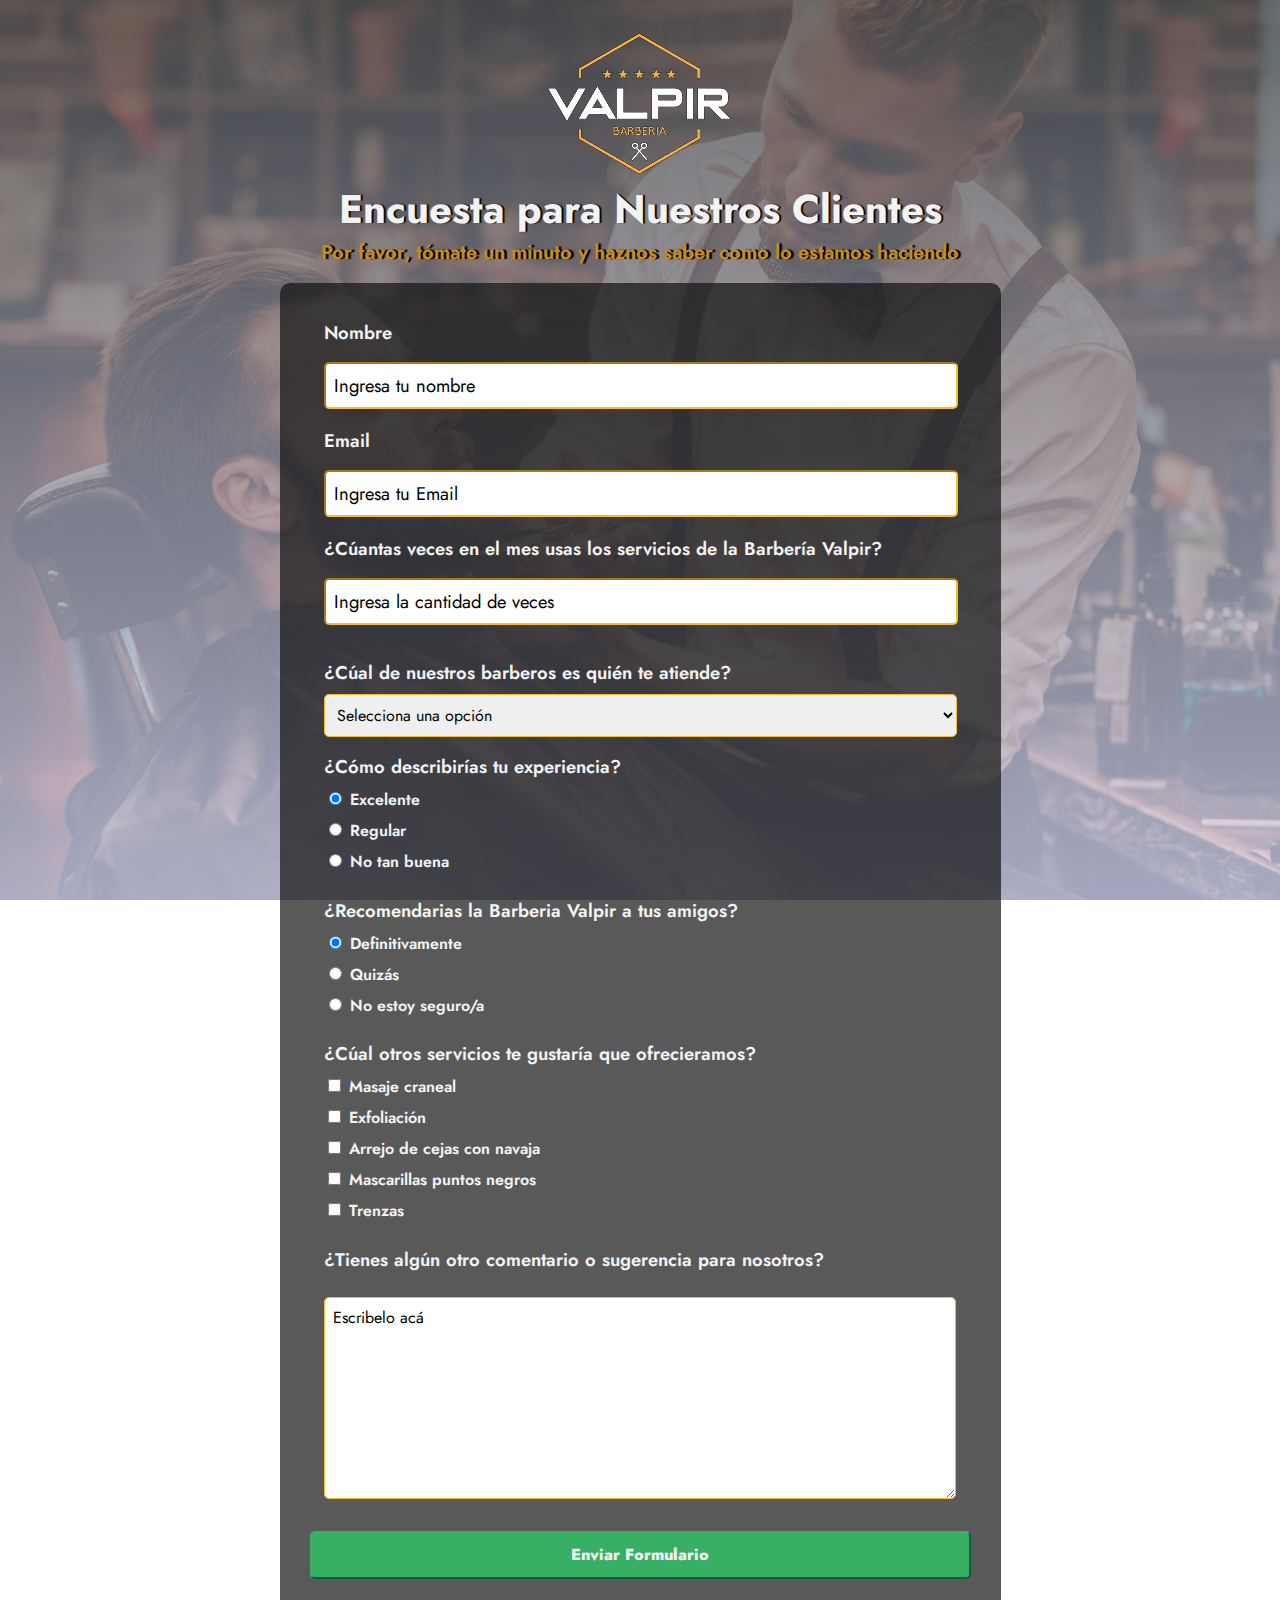
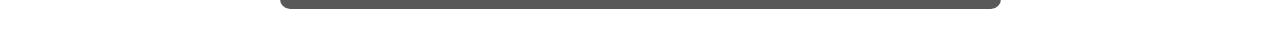
<file: encuesta.html>
<!DOCTYPE html>
<html lang="en">
	<head>
		<meta charset="UTF-8" />
		<meta name="viewport" content="width=device-width, initial-scale=1.0" />
		<title>Valpir Barbería | Encuesta</title>
		<link rel="icon" href="Imagenes/logo-fondo.png" type="image/gif" />
		<!--GOOGLE FONT JOST-->
		<link rel="preconnect" href="https://fonts.googleapis.com" />
		<link rel="preconnect" href="https://fonts.gstatic.com" crossorigin="" />
		<link
			href="https://fonts.googleapis.com/css2?family=Jost:wght@100;200;300;400;500;600;700;800;900&amp;display=swap"
			rel="stylesheet"
		/>
		<!--CSS ENCUESTA-->
		<link rel="stylesheet" href="css/encuesta.css" />
	</head>
	<body>
		<main class="container">
			<header class="header">
				<img src="Imagenes/logo.png" alt="Logo de la Barberia Valpir" />
				<h1 id="title">Encuesta para Nuestros Clientes</h1>
				<p id="description">
					Por favor, tómate un minuto y haznos saber como lo estamos haciendo
				</p>
			</header>
			<form id="survey-form">
				<fieldset>
					<label id="name-label" for="name"
						>Nombre<input
							id="name"
							type="text"
							placeholder="Ingresa tu nombre"
							required
					/></label>
					<label id="email-label" for="email"
						>Email<input
							id="email"
							type="email"
							placeholder="Ingresa tu Email"
							required
					/></label>
					<label id="number-label" for="number"
						>¿Cúantas veces en el mes usas los servicios de la Barbería
						Valpir?<input
							id="number"
							type="number"
							min="1"
							max="31"
							placeholder="Ingresa la cantidad de veces"
					/></label>
				</fieldset>
				<fieldset>
					<p>¿Cúal de nuestros barberos es quién te atiende?</p>
					<select id="dropdown" name="dropdown">
						<option value="">Selecciona una opción</option>
						<option value="1">Randy Pirela</option>
						<option value="2">Jordan Valera</option>
						<option value="3">Jhoander Venegas</option>
					</select>
				</fieldset>
				<fieldset>
					<p>¿Cómo describirías tu experiencia?</p>
					<label for="experience"
						><input
							id="experience"
							type="radio"
							name="experience"
							value="excelente"
							checked
						/>
						Excelente</label
					>
					<label for="experience"
						><input
							id="experience"
							type="radio"
							name="experience"
							value="regular"
						/>
						Regular</label
					>
					<label for="experience"
						><input
							id="experience"
							type="radio"
							name="experience"
							value="no tan buena"
						/>
						No tan buena</label
					>
				</fieldset>
				<fieldset>
					<p>¿Recomendarias la Barberia Valpir a tus amigos?</p>
					<label for="recomendation"
						><input
							id="recomendation"
							type="radio"
							name="recomendation"
							value="definitivamente"
							checked
						/>
						Definitivamente</label
					>
					<label for="recomendation"
						><input
							id="recomendation"
							type="radio"
							name="recomendation"
							value="quizas"
						/>
						Quizás</label
					>
					<label for="recomendation"
						><input
							id="recomendation"
							type="radio"
							name="recomendation"
							value="no estoy seguro/a"
						/>
						No estoy seguro/a</label
					>
				</fieldset>
				<fieldset>
					<p>¿Cúal otros servicios te gustaría que ofrecieramos?</p>
					<label for="options"
						><input
							id="options"
							type="checkbox"
							name="options"
							value="masaje craneal"
						/>
						Masaje craneal</label
					>
					<label for="options"
						><input
							id="options"
							type="checkbox"
							name="options"
							value="exfoliación"
						/>
						Exfoliación</label
					>
					<label for="options"
						><input
							id="options"
							type="checkbox"
							name="options"
							value="arrejo de cejas con navaja"
						/>
						Arrejo de cejas con navaja</label
					>
					<label for="options"
						><input
							id="options"
							type="checkbox"
							name="options"
							value="mascarillas puntos negros"
						/>
						Mascarillas puntos negros</label
					>
					<label for="options"
						><input
							id="options"
							type="checkbox"
							name="options"
							value="trenzas"
						/>
						Trenzas</label
					>
				</fieldset>
				<fieldset>
					<p>¿Tienes algún otro comentario o sugerencia para nosotros?</p>
					<textarea
						id="comment"
						rows="8"
						placeholder="Escribelo acá"
					></textarea>
				</fieldset>
				<button id="submit">Enviar Formulario</button>
			</form>
		</main>
	</body>
</html>
</file>
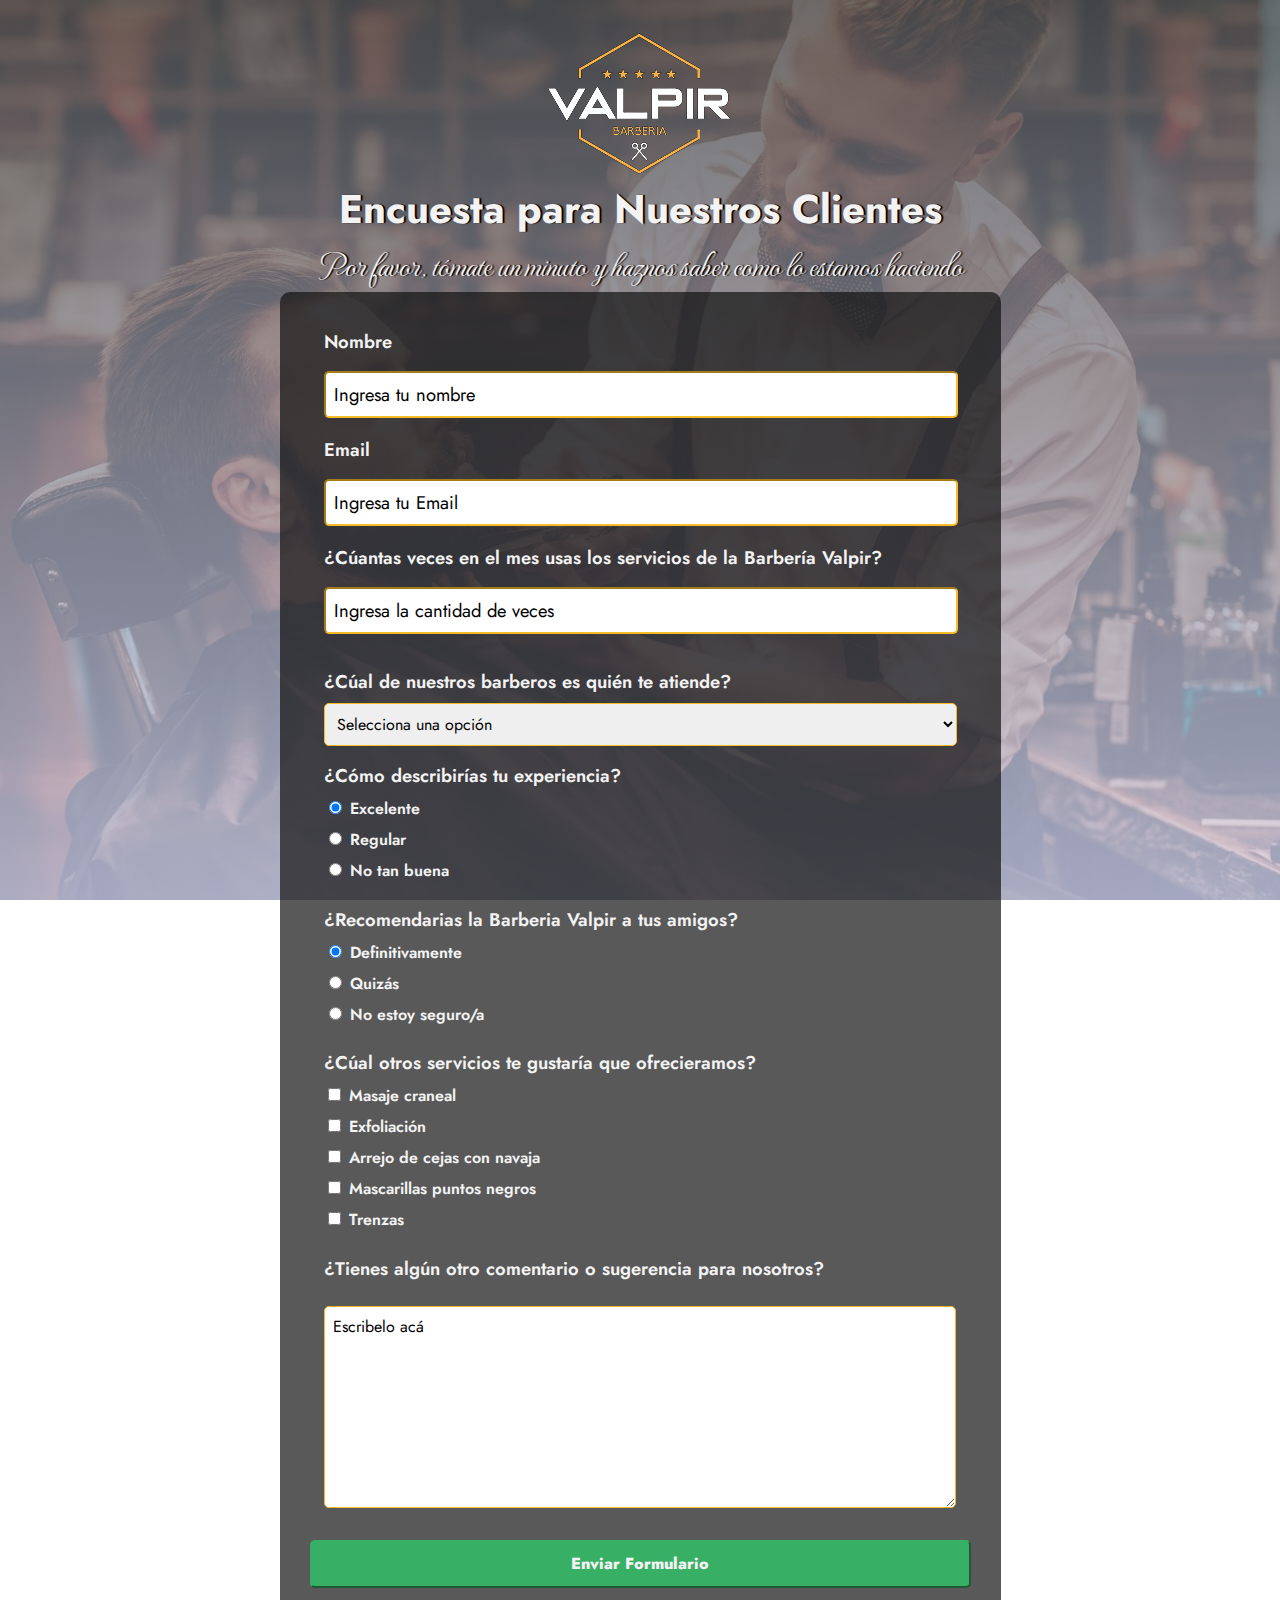
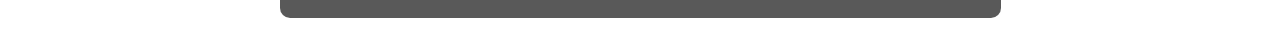
<file: Formulario Encuesta Satisfacción/encuesta.html>
<!DOCTYPE html>
<html lang="en">
	<head>
		<meta charset="UTF-8" />
		<meta name="viewport" content="width=device-width, initial-scale=1.0" />
		<title>Valpir Barbería | Encuesta</title>
		<link rel="icon" href="../Imagenes/logo-fondo.png" type="image/gif" />
		<link rel="stylesheet" href="style.encuesta.css" />
		<!--GOOGLE FONT JOST-->
		<link rel="preconnect" href="https://fonts.googleapis.com" />
		<link rel="preconnect" href="https://fonts.gstatic.com" crossorigin="" />
		<link
			href="https://fonts.googleapis.com/css2?family=Jost:wght@100;200;300;400;500;600;700;800;900&amp;display=swap"
			rel="stylesheet"
		/>
		<!--GOOGLE FONT MONTECARLO-->
		<link rel="preconnect" href="https://fonts.googleapis.com" />
		<link rel="preconnect" href="https://fonts.gstatic.com" crossorigin="" />
		<link
			href="https://fonts.googleapis.com/css2?family=MonteCarlo&amp;display=swap"
			rel="stylesheet"
		/>
	</head>
	<body>
		<main class="container">
			<header class="header">
				<img src="../Imagenes/logo.png" alt="Logo de la Barberia Valpir" />
				<h1 id="title">Encuesta para Nuestros Clientes</h1>
				<p id="description">
					Por favor, tómate un minuto y haznos saber como lo estamos haciendo
				</p>
			</header>
			<form id="survey-form">
				<fieldset>
					<label id="name-label" for="name"
						>Nombre<input
							id="name"
							type="text"
							placeholder="Ingresa tu nombre"
							required
					/></label>
					<label id="email-label" for="email"
						>Email<input
							id="email"
							type="email"
							placeholder="Ingresa tu Email"
							required
					/></label>
					<label id="number-label" for="number"
						>¿Cúantas veces en el mes usas los servicios de la Barbería
						Valpir?<input
							id="number"
							type="number"
							min="1"
							max="31"
							placeholder="Ingresa la cantidad de veces"
					/></label>
				</fieldset>
				<fieldset>
					<p>¿Cúal de nuestros barberos es quién te atiende?</p>
					<select id="dropdown" name="dropdown">
						<option value="">Selecciona una opción</option>
						<option value="1">Randy Pirela</option>
						<option value="2">Jordan Valera</option>
						<option value="3">Jhoander Venegas</option>
					</select>
				</fieldset>
				<fieldset>
					<p>¿Cómo describirías tu experiencia?</p>
					<label for="experience"
						><input
							id="experience"
							type="radio"
							name="experience"
							value="excelente"
							checked
						/>
						Excelente</label
					>
					<label for="experience"
						><input
							id="experience"
							type="radio"
							name="experience"
							value="regular"
						/>
						Regular</label
					>
					<label for="experience"
						><input
							id="experience"
							type="radio"
							name="experience"
							value="no tan buena"
						/>
						No tan buena</label
					>
				</fieldset>
				<fieldset>
					<p>¿Recomendarias la Barberia Valpir a tus amigos?</p>
					<label for="recomendation"
						><input
							id="recomendation"
							type="radio"
							name="recomendation"
							value="definitivamente"
							checked
						/>
						Definitivamente</label
					>
					<label for="recomendation"
						><input
							id="recomendation"
							type="radio"
							name="recomendation"
							value="quizas"
						/>
						Quizás</label
					>
					<label for="recomendation"
						><input
							id="recomendation"
							type="radio"
							name="recomendation"
							value="no estoy seguro/a"
						/>
						No estoy seguro/a</label
					>
				</fieldset>
				<fieldset>
					<p>¿Cúal otros servicios te gustaría que ofrecieramos?</p>
					<label for="options"
						><input
							id="options"
							type="checkbox"
							name="options"
							value="masaje craneal"
						/>
						Masaje craneal</label
					>
					<label for="options"
						><input
							id="options"
							type="checkbox"
							name="options"
							value="exfoliación"
						/>
						Exfoliación</label
					>
					<label for="options"
						><input
							id="options"
							type="checkbox"
							name="options"
							value="arrejo de cejas con navaja"
						/>
						Arrejo de cejas con navaja</label
					>
					<label for="options"
						><input
							id="options"
							type="checkbox"
							name="options"
							value="mascarillas puntos negros"
						/>
						Mascarillas puntos negros</label
					>
					<label for="options"
						><input
							id="options"
							type="checkbox"
							name="options"
							value="trenzas"
						/>
						Trenzas</label
					>
				</fieldset>
				<fieldset>
					<p>¿Tienes algún otro comentario o sugerencia para nosotros?</p>
					<textarea
						id="comment"
						rows="8"
						placeholder="Escribelo acá"
					></textarea>
				</fieldset>
				<button id="submit">Enviar Formulario</button>
			</form>
		</main>
	</body>
</html>
</file>
<file: css/encuesta.css>
body {
	box-sizing: border-box;
	background-image: linear-gradient(
			rgba(75, 75, 77, 0.8),
			rgba(222, 222, 252, 0.7)
		),
		url(../Imagenes/cortando.barba.png);
	background-position: center;
	background-size: cover;
	background-attachment: fixed;
	font-family: 'Jost', sans-serif;
	color: #f3f3f3;
	/* RESET*/
	margin: 0;
	padding: 0;
}

/* HEADER */

.container {
	margin: 2rem 0;
	display: flex;
	flex-direction: column;
	align-items: center;
}

.header {
	text-align: center;
	text-shadow: #000000 2.5px 0 1px;
	font-weight: 900;
}

#title {
	font-size: 2.5em;
	margin: 0;
}

#description {
	font-size: 1.25em;
	font-weight: 600;
	margin: 0;
	color: #c78c19;
	margin-bottom: 1rem;
	text-shadow: #000000 2.5px 0 1px;
}

/* FORMULARIO */

fieldset {
	border: none;
}

#survey-form {
	background-color: rgba(19, 18, 18, 0.7);
	border-radius: 10px;
	padding: 30px;
}

label {
	display: block;
	margin: 0;
	margin-bottom: 0.5rem;
	font-weight: 600;
}

input,
textarea,
button,
select {
	font-family: 'Jost', sans-serif;
	border-radius: 5px;
	padding: 0.5rem;
	border-color: #f9bc28;
	outline: none;
	font-size: 1em;
}

::placeholder {
	color: #000000;
}

#name,
#email,
#number,
#comment {
	width: 97%;
	margin-top: 1rem;
}

#name-label,
#email-label,
#number-label {
	font-size: 1.15rem;
	margin-bottom: 1.15rem;
}

p {
	font-size: 1.15rem;
	margin: 0;
	margin-bottom: 0.5rem;
	font-weight: 600;
}

#dropdown {
	width: 100%;
}

/* BOTON ENVIAR FORMULARIO */

#submit {
	background-color: #37af65;
	border-color: #37af65;
	display: block;
	width: 100%;
	cursor: pointer;
	color: #f3f3f3;
	margin-top: 1rem;
	height: 3rem;
	font-weight: 800;
}

/* RESPONSIVE */

@media screen and (max-width: 768px) {
	#survey-form {
		width: 80%;
	}
}

@media screen and (max-width: 375px) {
	p,
	label {
		line-height: 1.5;
	}

	#title {
		font-size: 2em;
	}
}
</file>
<file: Formulario Encuesta Satisfacción/style.encuesta.css>
body {
	box-sizing: border-box;
	background-image: linear-gradient(
			rgba(75, 75, 77, 0.8),
			rgba(222, 222, 252, 0.7)
		),
		url(../Imagenes/barberia.png);
	background-position: center;
	background-size: cover;
	background-attachment: fixed;
	font-family: 'Jost', sans-serif;
	color: #f3f3f3;
	/* RESET*/
	margin: 0;
	padding: 0;
}

/* HEADER */

.container {
	margin: 2rem 0;
	display: flex;
	flex-direction: column;
	align-items: center;
}

.header {
	text-align: center;
	text-shadow: #000000 2.5px 0 1px;
	font-weight: 900;
}

#title {
	font-size: 2.5em;
	margin: 0;
}

#description {
	font-size: 2em;
	font-family: 'MonteCarlo', cursive;
	font-weight: 100;
	margin: 0;
}

/* FORMULARIO */

fieldset {
	border: none;
}

#survey-form {
	background-color: rgba(19, 18, 18, 0.7);
	border-radius: 10px;
	padding: 30px;
}

label {
	display: block;
	margin: 0;
	margin-bottom: 0.5rem;
	font-weight: 600;
}

input,
textarea,
button,
select {
	font-family: 'Jost', sans-serif;
	border-radius: 5px;
	padding: 0.5rem;
	border-color: #f9bc28;
	outline: none;
	font-size: 1em;
}

::placeholder {
	color: #000000;
}

#name,
#email,
#number,
#comment {
	width: 97%;
	margin-top: 1rem;
}

#name-label,
#email-label,
#number-label {
	font-size: 1.15rem;
	margin-bottom: 1.15rem;
}

p {
	font-size: 1.15rem;
	margin: 0;
	margin-bottom: 0.5rem;
	font-weight: 600;
}

#dropdown {
	width: 100%;
}

/* BOTON ENVIAR FORMULARIO */

#submit {
	background-color: #37af65;
	border-color: #37af65;
	display: block;
	width: 100%;
	cursor: pointer;
	color: #f3f3f3;
	margin-top: 1rem;
	height: 3rem;
	font-weight: 800;
}

/* RESPONSIVE */

@media screen and (max-width: 768px) {
	#survey-form {
		width: 80%;
	}
}

@media screen and (max-width: 375px) {
	p,
	label {
		line-height: 1.5;
	}

	#title {
		font-size: 2em;
	}
}
</file>
